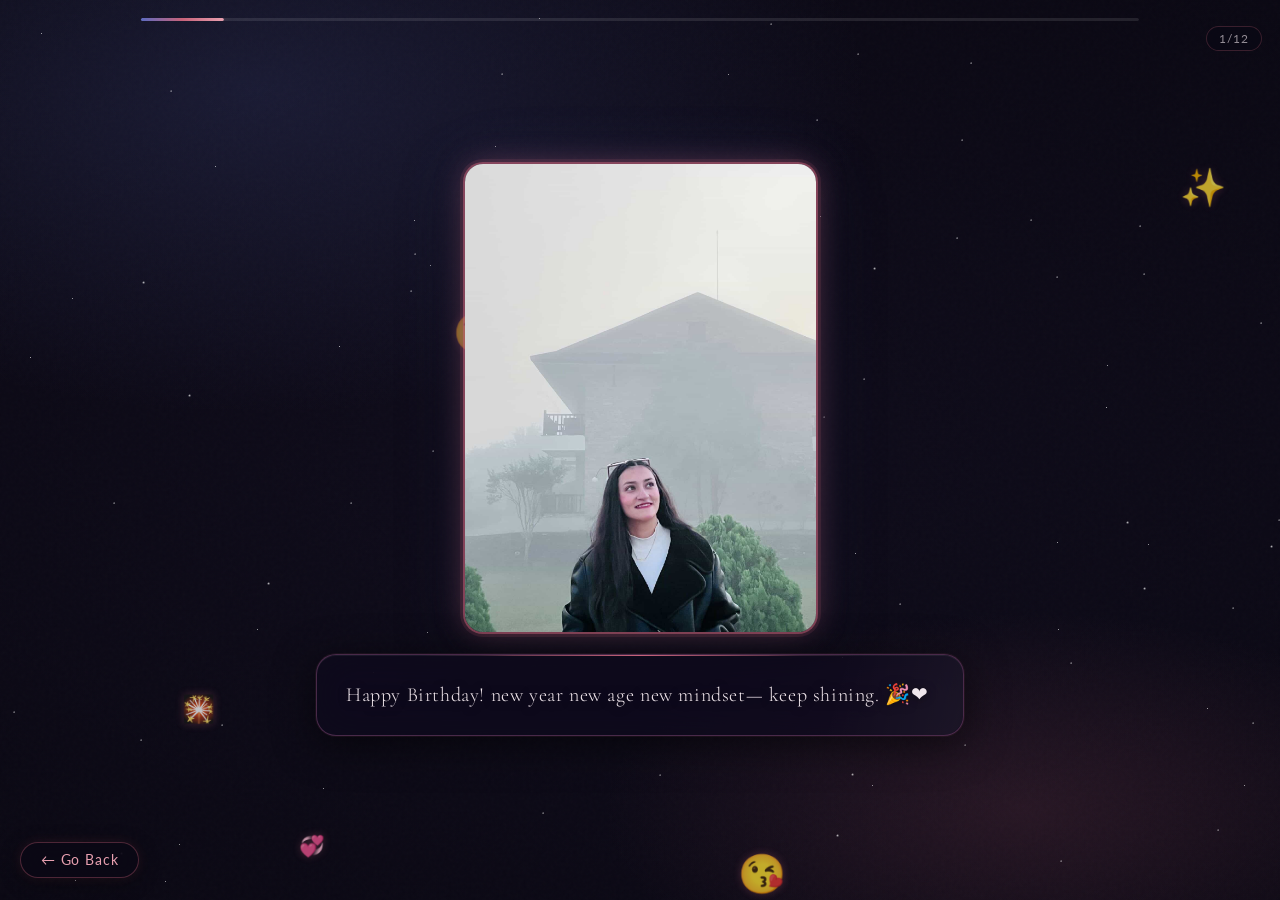
<file: celebration.html>
<!DOCTYPE html>
<html lang="en">

<head>
    <meta charset="UTF-8">
    <meta name="viewport"
        content="width=device-width, initial-scale=1.0, maximum-scale=1.0, user-scalable=no, viewport-fit=cover">
    <meta name="apple-mobile-web-app-capable" content="yes">
    <meta name="apple-mobile-web-app-status-bar-style" content="black-translucent">
    <title>For You — Always</title>

    <!-- Font preconnect for performance -->
    <link rel="preconnect" href="https://fonts.googleapis.com">
    <link rel="preconnect" href="https://fonts.gstatic.com" crossorigin>

    <link rel="stylesheet" href="celebration.css">
    <link rel="stylesheet" href="https://cdnjs.cloudflare.com/ajax/libs/font-awesome/6.5.1/css/all.min.css">
</head>

<body>

    <!-- Ambient depth layers -->
    <div id="stars"></div>
    <div id="flowers-container"></div>
    <div id="emojis-container"></div>
    <div id="hearts-container"></div>
    <div id="confetti-container"></div>

    <!-- Main slideshow -->
    <div id="presentationView" class="presentation-view"></div>

    <!-- Progress bar -->
    <div class="progress-container">
        <div id="progressFill" class="progress-fill"></div>
    </div>

    <!-- Slide counter -->
    <div class="slide-counter" id="slideCounter">1/11</div>

    <!-- Music -->
    <audio id="backgroundMusic" loop autoplay preload="auto">
        <source src="O.mp3" type="audio/mp3">
        <source src="O.ogg" type="audio/ogg">
    </audio>

    <!-- Back button -->
    <div class="back-button">
        <a href="index.html" class="btn-back">← Go Back</a>
    </div>

    <script src="celebration.js"></script>
</body>

</html>
</file>
<file: celebration.css>
/* ============================================================
   CELEBRATION PAGE — DEEP EMOTIONAL CINEMATIC THEME
   ============================================================ */

/* Google Fonts */
@import url("https://fonts.googleapis.com/css2?family=Cormorant+Garamond:ital,wght@0,300;0,400;0,600;1,300;1,400&family=Dancing+Script:wght@400;700&family=Great+Vibes&family=Sacramento&family=Lato:wght@300;400;700&display=swap");

/* ─── iOS Fixes ─────────────────────────────────────────── */
html,
body {
  position: fixed;
  overflow: hidden;
  width: 100%;
  height: 100%;
  overscroll-behavior: none;
  -webkit-overflow-scrolling: touch;
  touch-action: manipulation;
  -webkit-tap-highlight-color: transparent;
  -webkit-touch-callout: none;
  -webkit-user-select: none;
  user-select: none;
}

img {
  -webkit-backface-visibility: hidden;
  backface-visibility: hidden;
  -webkit-transform: translateZ(0);
  transform: translateZ(0);
}

.floating-emoji,
.balloon,
.flower,
.heart,
.animated-emoji,
.star {
  will-change: transform;
  -webkit-backface-visibility: hidden;
  backface-visibility: hidden;
}

/* ─── Reset ─────────────────────────────────────────────── */
* {
  margin: 0;
  padding: 0;
  box-sizing: border-box;
}

/* ─── Design Tokens ─────────────────────────────────────── */
:root {
  --bg-deep: #0a0a12;
  --bg-mid: #0f0f1e;
  --bg-card: rgba(255 255 255 / 0.05);
  --border-glow: rgba(180 100 160 / 0.35);
  --accent: #c8637a;
  /* dusty rose */
  --accent-soft: #e8a0b0;
  --accent-glow: rgba(200 99 122 / 0.55);
  --indigo: #5c6bc0;
  --indigo-soft: rgba(92 107 192 / 0.25);
  --text-light: #f0e6ec;
  --text-dim: rgba(240 230 236 / 0.6);
  --text-card: #1a0e14;
  --font-body: "Lato", sans-serif;
  --font-display: "Cormorant Garamond", serif;
  --font-script: "Dancing Script", cursive;
  --font-fancy: "Great Vibes", cursive;
  --font-sign: "Sacramento", cursive;
}

/* ─── Body & Background ─────────────────────────────────── */
body {
  font-family: var(--font-body);
  overflow: hidden;
  background: var(--bg-deep);
  color: var(--text-light);
  min-height: 100vh;
  position: relative;
}

/* Multi-layer deep background */
body::before {
  content: "";
  position: fixed;
  inset: 0;
  background:
    radial-gradient(ellipse 80% 60% at 20% 10%, rgba(92 107 192 / 0.18) 0%, transparent 60%),
    radial-gradient(ellipse 60% 40% at 80% 90%, rgba(200 99 122 / 0.15) 0%, transparent 55%),
    radial-gradient(ellipse 100% 80% at 50% 50%, #0e0b1a 0%, #080610 100%);
  z-index: -2;
  pointer-events: none;
}

/* Subtle noise texture overlay */
body::after {
  content: "";
  position: fixed;
  inset: 0;
  background-image: url("data:image/svg+xml,%3Csvg viewBox='0 0 256 256' xmlns='http://www.w3.org/2000/svg'%3E%3Cfilter id='noise'%3E%3CfeTurbulence type='fractalNoise' baseFrequency='0.9' numOctaves='4' stitchTiles='stitch'/%3E%3C/filter%3E%3Crect width='100%25' height='100%25' filter='url(%23noise)' opacity='0.04'/%3E%3C/svg%3E");
  z-index: -1;
  pointer-events: none;
  opacity: 0.6;
}

/* ─── Stars ─────────────────────────────────────────────── */
#stars {
  position: fixed;
  top: 0;
  left: 0;
  width: 100%;
  height: 100%;
  z-index: 0;
  pointer-events: none;
}

.star {
  position: absolute;
  background: radial-gradient(circle, #fff 0%, rgba(255 255 255 / 0) 70%);
  border-radius: 50%;
  animation: twinkle var(--dur, 3s) ease-in-out infinite;
}

@keyframes twinkle {

  0%,
  100% {
    opacity: 0.1;
    transform: scale(0.8);
  }

  50% {
    opacity: 0.9;
    transform: scale(1.2);
  }
}

/* ─── Presentation View ─────────────────────────────────── */
.presentation-view {
  position: fixed;
  inset: 0;
  display: flex;
  align-items: center;
  justify-content: center;
  z-index: 10;
}

/* ─── Slide ─────────────────────────────────────────────── */
.slide {
  display: flex;
  flex-direction: column;
  align-items: center;
  justify-content: center;
  width: 100%;
  height: 100%;
  padding: 1rem;
  opacity: 0;
  animation: slideReveal 1.1s cubic-bezier(0.22, 1, 0.36, 1) forwards;
  gap: 1.4rem;
}

@keyframes slideReveal {
  0% {
    opacity: 0;
    transform: translateY(30px) scale(0.97);
  }

  100% {
    opacity: 1;
    transform: translateY(0) scale(1);
  }
}

/* ─── Photo Frame ───────────────────────────────────────── */
.slide img {
  max-width: 82%;
  max-height: 52vh;
  border-radius: 18px;
  object-fit: cover;

  /* Layered glow border */
  box-shadow:
    0 0 0 2px rgba(200 99 122 / 0.5),
    0 0 0 5px rgba(200 99 122 / 0.12),
    0 0 30px rgba(200 99 122 / 0.35),
    0 0 60px rgba(92 107 192 / 0.20),
    0 20px 60px rgba(0 0 0 / 0.7);

  border: none;
  animation: floatPhoto 5s ease-in-out infinite, photoGlow 6s ease-in-out infinite alternate;
  transition: transform 0.4s ease;
}

@keyframes floatPhoto {

  0%,
  100% {
    transform: translateY(0px);
  }

  50% {
    transform: translateY(-10px);
  }
}

@keyframes photoGlow {
  0% {
    box-shadow:
      0 0 0 2px rgba(200 99 122 / 0.4),
      0 0 0 5px rgba(200 99 122 / 0.10),
      0 0 25px rgba(200 99 122 / 0.30),
      0 0 50px rgba(92 107 192 / 0.18),
      0 20px 60px rgba(0 0 0 / 0.7);
  }

  100% {
    box-shadow:
      0 0 0 2px rgba(200 99 122 / 0.7),
      0 0 0 8px rgba(200 99 122 / 0.18),
      0 0 45px rgba(200 99 122 / 0.55),
      0 0 80px rgba(92 107 192 / 0.30),
      0 20px 60px rgba(0 0 0 / 0.7);
  }
}

.slide img.zoomed {
  transform: scale(1.55);
  z-index: 20;
  position: relative;
}

/* ─── Message Frame ─────────────────────────────────────── */
.message-frame {
  position: relative;
  max-width: 82%;
  max-height: 70vh;
  overflow-y: auto;
  -webkit-overflow-scrolling: touch;
  padding: 1.4rem 1.8rem;
  border-radius: 20px;

  /* Frosted glass */
  background: rgba(15 10 28 / 0.72);
  backdrop-filter: blur(20px) saturate(150%);
  -webkit-backdrop-filter: blur(20px) saturate(150%);

  border: 1px solid var(--border-glow);
  box-shadow:
    0 0 0 1px rgba(200 99 122 / 0.08),
    0 8px 40px rgba(0 0 0 / 0.55),
    inset 0 1px 0 rgba(255 255 255 / 0.06);

  color: var(--text-light);
  font-family: var(--font-display);
  font-size: 1.25rem;
  font-weight: 300;
  line-height: 1.75;
  letter-spacing: 0.03em;
  text-align: center;
  text-shadow: 0 1px 8px rgba(0 0 0 / 0.5);

  animation: cardReveal 1s 0.3s cubic-bezier(0.22, 1, 0.36, 1) forwards;
  opacity: 0;
}

@keyframes cardReveal {
  0% {
    opacity: 0;
    transform: translateY(18px);
    filter: blur(4px);
  }

  100% {
    opacity: 1;
    transform: translateY(0);
    filter: blur(0);
  }
}

/* Sheen sweep */
.message-frame::before {
  content: "";
  position: absolute;
  inset: 0;
  border-radius: 20px;
  background: linear-gradient(105deg,
      transparent 40%,
      rgba(255 255 255 / 0.04) 50%,
      transparent 60%);
  background-size: 200% 100%;
  animation: sheen 4s linear infinite;
  pointer-events: none;
}

@keyframes sheen {
  0% {
    background-position: 200% 0;
  }

  100% {
    background-position: -200% 0;
  }
}

/* Top accent line */
.message-frame::after {
  content: "";
  position: absolute;
  top: 0;
  left: 15%;
  right: 15%;
  height: 1px;
  background: linear-gradient(90deg, transparent, var(--accent), transparent);
  border-radius: 50%;
}

/* ─── Animated Words ────────────────────────────────────── */
.message-frame .animated-word {
  display: inline-block;
  animation: wordDrift 0.6s cubic-bezier(0.22, 1, 0.36, 1) both;
  transform-origin: center bottom;
}

@keyframes wordDrift {
  0% {
    opacity: 0;
    transform: translateY(10px);
    filter: blur(3px);
  }

  100% {
    opacity: 1;
    transform: translateY(0);
    filter: blur(0);
  }
}

.message-frame .emoji {
  display: inline-block;
  animation: emojiPulse 3s ease-in-out infinite;
}

@keyframes emojiPulse {

  0%,
  100% {
    transform: scale(1) rotate(0deg);
  }

  30% {
    transform: scale(1.25) rotate(8deg);
  }

  60% {
    transform: scale(1.1) rotate(-5deg);
  }
}

/* ─── Animated Text ─────────────────────────────────────── */
.animated-text {
  opacity: 0;
  animation: cardReveal 1s 0.5s forwards;
}

/* ─── Love / Memory Letter ──────────────────────────────── */
.love-letter {
  font-family: var(--font-script);
  font-size: 1.25rem;
  line-height: 1.85;
  color: #f5e8ef;
  text-align: left;
  text-shadow: 0 1px 6px rgba(0 0 0 / 0.4);
}

.love-letter .letter-title {
  font-family: var(--font-fancy);
  font-size: 2.4rem;
  text-align: center;
  margin-bottom: 1.1rem;
  background: linear-gradient(135deg, var(--accent-soft) 0%, #f0b8c8 50%, var(--accent) 100%);
  -webkit-background-clip: text;
  -webkit-text-fill-color: transparent;
  background-clip: text;
  animation: titleGlow 4s ease-in-out infinite alternate;
}

@keyframes titleGlow {
  0% {
    filter: drop-shadow(0 0 6px rgba(200 99 122 / 0.5));
  }

  100% {
    filter: drop-shadow(0 0 18px rgba(200 99 122 / 0.9));
  }
}

.love-letter .letter-paragraph {
  margin-bottom: 0.9rem;
  opacity: 0;
  animation: fadeInUp 0.8s ease-out forwards;
}

.love-letter .letter-paragraph:nth-child(2) {
  animation-delay: 0.15s;
}

.love-letter .letter-paragraph:nth-child(3) {
  animation-delay: 0.35s;
}

.love-letter .letter-paragraph:nth-child(4) {
  animation-delay: 0.55s;
}

.love-letter .letter-paragraph:nth-child(5) {
  animation-delay: 0.75s;
}

@keyframes fadeInUp {
  from {
    opacity: 0;
    transform: translateY(16px);
  }

  to {
    opacity: 1;
    transform: translateY(0);
  }
}

.love-letter .letter-signature {
  font-family: var(--font-sign);
  font-size: 1.9rem;
  margin-top: 1.6rem;
  text-align: right;
  color: var(--accent-soft);
  animation: signSlide 1.2s 0.9s ease-out both;
}

@keyframes signSlide {
  from {
    opacity: 0;
    transform: translateX(40px) rotate(-3deg);
  }

  to {
    opacity: 1;
    transform: translateX(0) rotate(0deg);
  }
}

/* ─── Floating Elements ─────────────────────────────────── */
.floating-emoji {
  position: fixed;
  font-size: 1.8rem;
  animation: floatUp linear infinite;
  z-index: 1;
  bottom: -60px;
  opacity: 0.7;
  filter: drop-shadow(0 0 6px rgba(200 99 122 / 0.5));
}

.balloon {
  position: fixed;
  width: 26px;
  height: 34px;
  border-radius: 50%;
  bottom: -60px;
  animation: floatUp linear infinite;
  z-index: 1;
  opacity: 0.55;
}

.balloon::before {
  content: "";
  position: absolute;
  width: 5px;
  height: 8px;
  background: inherit;
  bottom: -4px;
  left: 50%;
  transform: translateX(-50%);
  border-radius: 0 0 3px 3px;
}

.balloon::after {
  content: "";
  position: absolute;
  width: 1px;
  height: 28px;
  background: rgba(255 255 255 / 0.3);
  bottom: -32px;
  left: 50%;
  transform: translateX(-50%);
}

.flower {
  position: fixed;
  z-index: 1;
  animation: floatFlower linear infinite;
  bottom: -60px;
  font-size: 1.7rem;
  opacity: 0.65;
}

@keyframes floatFlower {
  0% {
    transform: translateY(0) translateX(0) rotate(0deg);
  }

  25% {
    transform: translateY(-25vh) translateX(var(--random-x, 20px)) rotate(90deg);
  }

  50% {
    transform: translateY(-55vh) translateX(calc(var(--random-x, 20px) * -1)) rotate(180deg);
  }

  75% {
    transform: translateY(-80vh) translateX(var(--random-x, 20px)) rotate(270deg);
  }

  100% {
    transform: translateY(-120vh) translateX(0) rotate(360deg);
  }
}

.heart {
  position: fixed;
  color: var(--accent);
  font-size: 1.3rem;
  z-index: 1;
  animation: floatHeart linear infinite;
  bottom: -60px;
  opacity: 0.65;
  filter: drop-shadow(0 0 6px var(--accent-glow));
}

@keyframes floatHeart {
  0% {
    transform: translateY(0) translateX(0) scale(1);
  }

  50% {
    transform: translateY(-60vh) translateX(var(--random-x, 20px)) scale(1.4);
  }

  100% {
    transform: translateY(-120vh) translateX(calc(var(--random-x, 20px) * -0.5)) scale(0.9);
  }
}

.animated-emoji {
  position: fixed;
  font-size: 1.8rem;
  z-index: 1;
  animation: emojiFloat 8s ease-in-out infinite;
  opacity: 0.75;
  filter: drop-shadow(0 0 4px rgba(200 99 122 / 0.4));
}

@keyframes emojiFloat {

  0%,
  100% {
    transform: translateY(0) scale(1);
  }

  50% {
    transform: translateY(-22px) scale(1.15);
  }
}

@keyframes floatUp {
  0% {
    transform: translateY(0) translateX(0);
  }

  100% {
    transform: translateY(-120vh) translateX(var(--random-x, 20px));
  }
}

/* ─── Confetti ──────────────────────────────────────────── */
#confetti-container {
  position: fixed;
  inset: 0;
  pointer-events: none;
  z-index: 5;
}

.confetti {
  position: absolute;
  width: 8px;
  height: 8px;
  opacity: 0.8;
  border-radius: 2px;
  animation: confettiFall 3s linear forwards;
}

@keyframes confettiFall {
  0% {
    transform: translateY(0) rotate(0deg);
    opacity: 0.9;
  }

  80% {
    opacity: 0.7;
  }

  100% {
    transform: translateY(100vh) rotate(720deg);
    opacity: 0;
  }
}

/* ─── Progress Bar ──────────────────────────────────────── */
.progress-container {
  position: fixed;
  top: 18px;
  left: 50%;
  transform: translateX(-50%);
  width: 78%;
  height: 3px;
  background: rgba(255 255 255 / 0.10);
  border-radius: 10px;
  z-index: 100;
  overflow: hidden;
}

.progress-fill {
  height: 100%;
  width: 0%;
  background: linear-gradient(90deg, var(--indigo), var(--accent), var(--accent-soft));
  border-radius: 10px;
  transition: width 0.5s cubic-bezier(0.4, 0, 0.2, 1);
  box-shadow: 0 0 8px var(--accent-glow);
}

/* ─── Slide Counter ─────────────────────────────────────── */
.slide-counter {
  position: fixed;
  top: 26px;
  right: 18px;
  background: rgba(10 8 20 / 0.65);
  backdrop-filter: blur(12px);
  -webkit-backdrop-filter: blur(12px);
  border: 1px solid rgba(200 99 122 / 0.25);
  color: var(--text-dim);
  padding: 4px 12px;
  border-radius: 20px;
  font-size: 0.78rem;
  letter-spacing: 0.08em;
  font-family: var(--font-body);
  z-index: 100;
}

/* ─── Back Button ───────────────────────────────────────── */
.back-button {
  position: fixed;
  bottom: 22px;
  left: 20px;
  z-index: 100;
}

.btn-back {
  display: inline-flex;
  align-items: center;
  gap: 6px;
  padding: 9px 20px;
  background: rgba(10 8 20 / 0.7);
  backdrop-filter: blur(12px);
  -webkit-backdrop-filter: blur(12px);
  color: var(--accent-soft);
  border: 1px solid rgba(200 99 122 / 0.35);
  border-radius: 50px;
  font-family: var(--font-body);
  font-size: 0.85rem;
  font-weight: 400;
  letter-spacing: 0.06em;
  text-decoration: none;
  box-shadow: 0 4px 20px rgba(0 0 0 / 0.4), 0 0 12px rgba(200 99 122 / 0.15);
  transition: all 0.35s ease;
}

.btn-back:hover {
  background: rgba(200 99 122 / 0.20);
  border-color: var(--accent);
  color: #fff;
  transform: translateY(-2px);
  box-shadow: 0 8px 28px rgba(0 0 0 / 0.5), 0 0 20px rgba(200 99 122 / 0.3);
}

/* ─── Fade-In Utility ───────────────────────────────────── */
@keyframes fadeIn {
  from {
    opacity: 0;
    transform: translateY(20px);
  }

  to {
    opacity: 1;
    transform: translateY(0);
  }
}

.active {
  opacity: 1 !important;
}

/* ─── Responsive — Tablet / Small Desktop ───────────────── */
@media screen and (max-width: 768px) {
  .slide img {
    max-height: 46vh;
    max-width: 90%;
  }

  .message-frame {
    font-size: 1.08rem;
    padding: 1.1rem 1.3rem;
    max-width: 91%;
    max-height: 65vh;
  }

  .love-letter {
    font-size: 1.05rem;
    line-height: 1.7;
  }

  .love-letter .letter-title {
    font-size: 1.9rem;
    margin-bottom: 0.8rem;
  }

  .love-letter .letter-paragraph {
    margin-bottom: 0.7rem;
  }

  .love-letter .letter-signature {
    font-size: 1.6rem;
    margin-top: 1rem;
  }
}

/* ─── Responsive — Small phones ─────────────────────────── */
@media screen and (max-width: 320px),
screen and (max-height: 568px) {
  .slide img {
    max-height: 36vh;
    max-width: 95%;
  }

  .message-frame {
    font-size: 0.88rem;
    padding: 0.75rem 0.9rem;
    margin-top: 0.5rem;
    max-width: 95%;
    max-height: 60vh;
  }

  .love-letter {
    font-size: 0.82rem;
    line-height: 1.5;
  }

  .love-letter .letter-title {
    font-size: 1.45rem;
    margin-bottom: 0.6rem;
  }

  .love-letter .letter-paragraph {
    margin-bottom: 0.55rem;
  }

  .love-letter .letter-signature {
    font-size: 1.3rem;
    margin-top: 0.8rem;
  }

  .btn-back {
    padding: 7px 14px;
    font-size: 0.8rem;
  }
}

/* ─── Responsive — Medium iPhones ──────────────────────── */
@media screen and (min-width: 321px) and (max-width: 375px) {
  .slide img {
    max-height: 41vh;
    max-width: 92%;
  }

  .message-frame {
    font-size: 0.95rem;
    padding: 0.85rem 1rem;
    max-width: 93%;
    max-height: 62vh;
  }

  .love-letter {
    font-size: 0.92rem;
    line-height: 1.6;
  }

  .love-letter .letter-title {
    font-size: 1.65rem;
    margin-bottom: 0.7rem;
  }

  .love-letter .letter-paragraph {
    margin-bottom: 0.6rem;
  }

  .love-letter .letter-signature {
    font-size: 1.4rem;
    margin-top: 0.9rem;
  }
}

/* ─── Responsive — Large iPhones ────────────────────────── */
@media screen and (min-width: 376px) and (max-width: 428px) {
  .slide img {
    max-height: 44vh;
    max-width: 90%;
  }

  .message-frame {
    font-size: 1rem;
    padding: 0.9rem 1.05rem;
    max-width: 91%;
    max-height: 63vh;
  }

  .love-letter {
    font-size: 0.97rem;
    line-height: 1.65;
  }

  .love-letter .letter-title {
    font-size: 1.75rem;
    margin-bottom: 0.75rem;
  }

  .love-letter .letter-paragraph {
    margin-bottom: 0.65rem;
  }

  .love-letter .letter-signature {
    font-size: 1.5rem;
    margin-top: 1rem;
  }
}

/* ─── Landscape ─────────────────────────────────────────── */
@media screen and (max-height: 480px) and (orientation: landscape) {
  .slide {
    flex-direction: row;
    justify-content: space-around;
    align-items: center;
    padding: 0 1rem;
    gap: 1rem;
  }

  .slide img {
    max-height: 72vh;
    max-width: 44%;
  }

  .message-frame {
    margin-top: 0;
    margin-left: 1rem;
    max-width: 46%;
  }

  .back-button {
    bottom: 10px;
    left: 10px;
  }

  .btn-back {
    padding: 5px 12px;
    font-size: 0.78rem;
  }
}

/* ─── Notch / Safe Area ─────────────────────────────────── */
@supports (padding: max(0px)) {
  .presentation-view {
    padding-left: max(1rem, env(safe-area-inset-left));
    padding-right: max(1rem, env(safe-area-inset-right));
    padding-top: max(1rem, env(safe-area-inset-top));
    padding-bottom: max(1rem, env(safe-area-inset-bottom));
  }

  .back-button {
    bottom: max(22px, env(safe-area-inset-bottom));
    left: max(20px, env(safe-area-inset-left));
  }

  .progress-container {
    top: max(18px, env(safe-area-inset-top));
  }
}

/* ─── Cake Cutting Interactive Scene ────────────────────── */
.cake-cutting-slide {
  background: radial-gradient(circle at center, rgba(30, 20, 50, 0.8) 0%, var(--bg-deep) 100%);
}

.cake-scene {
  display: flex;
  flex-direction: column;
  align-items: center;
  justify-content: center;
  width: 100%;
  height: 100%;
  padding-top: 40px;
}

.cake-title {
  font-family: var(--font-display);
  font-size: 2.2rem;
  color: var(--accent-soft);
  text-align: center;
  margin-bottom: 5px;
  text-shadow: 0 0 15px var(--accent-glow);
  animation: titlePulse 2s ease-in-out infinite;
}

.cake-subtitle {
  font-family: var(--font-body);
  font-size: 1rem;
  color: var(--text-dim);
  margin-bottom: 20px;
  opacity: 0.8;
}

@keyframes titlePulse {

  0%,
  100% {
    transform: scale(1);
    opacity: 1;
  }

  50% {
    transform: scale(1.05);
    opacity: 0.9;
  }
}

.cake-stage {
  position: relative;
  width: 90%;
  max-width: 500px;
  height: 350px;
  background: rgba(255, 255, 255, 0.03);
  border-radius: 30px;
  border: 1px dashed rgba(200, 99, 122, 0.2);
  display: flex;
  align-items: center;
  justify-content: center;
  overflow: visible;
  touch-action: none;
}

/* ─── The Cake ──────────────────────────────────────────── */
.cake-wrapper {
  position: absolute;
  width: 200px;
  height: 180px;
  cursor: grab;
  z-index: 5;
  transition: transform 0.2s cubic-bezier(0.175, 0.885, 0.32, 1.275);
}

.cake-wrapper.dragging {
  cursor: grabbing;
  transform: scale(1.05);
  box-shadow: 0 20px 40px rgba(0, 0, 0, 0.5);
  z-index: 10;
}

.cake {
  position: relative;
  width: 100%;
  height: 100%;
  display: flex;
  flex-direction: column;
  align-items: center;
  justify-content: flex-end;
}

.cake-hidden {
  display: none;
}

.cake-bottom-layer {
  width: 180px;
  height: 60px;
  background: linear-gradient(to bottom, #f08080, #cd5c5c);
  border-radius: 10px 10px 4px 4px;
  position: relative;
  box-shadow: inset 0 2px 5px rgba(255, 255, 255, 0.2);
}

.cake-middle-layer {
  width: 140px;
  height: 50px;
  background: linear-gradient(to bottom, #ffb6c1, #ff69b4);
  border-radius: 8px 8px 0 0;
  margin-bottom: -5px;
  position: relative;
}

.cake-top-layer {
  width: 100px;
  height: 40px;
  background: linear-gradient(to bottom, #fff0f5, #ffe4e1);
  border-radius: 6px 6px 0 0;
  margin-bottom: -5px;
  position: relative;
  display: flex;
  justify-content: space-around;
}

.cake-plate {
  width: 210px;
  height: 10px;
  background: #f0f0f0;
  border-radius: 50%;
  margin-bottom: -5px;
  box-shadow: 0 4px 10px rgba(0, 0, 0, 0.3);
}

/* Candles */
.candle {
  width: 6px;
  height: 25px;
  background: linear-gradient(to bottom, #ffd700, #ffa500);
  position: absolute;
  top: -20px;
  left: var(--pos);
  border-radius: 2px;
}

.flame {
  width: 10px;
  height: 12px;
  background: #ff4500;
  border-radius: 50% 50% 20% 20%;
  position: absolute;
  top: -10px;
  left: -2px;
  animation: flicker 0.1s infinite alternate;
  box-shadow: 0 0 10px #ff4500;
}

@keyframes flicker {
  0% {
    transform: scale(1) skewX(2deg);
  }

  100% {
    transform: scale(1.1) skewX(-2deg);
  }
}

/* ─── The Knife ─────────────────────────────────────────── */
.knife-wrapper {
  position: absolute;
  bottom: 20px;
  right: 20px;
  width: 60px;
  height: 60px;
  cursor: grab;
  z-index: 15;
  display: flex;
  flex-direction: column;
  align-items: center;
}

.knife {
  font-size: 40px;
  filter: drop-shadow(0 4px 8px rgba(0, 0, 0, 0.5));
  transition: transform 0.2s;
}

.knife-wrapper.dragging .knife {
  transform: rotate(-45deg) scale(1.2);
}

.knife-hint {
  font-size: 0.7rem;
  color: var(--accent-soft);
  margin-top: 5px;
  white-space: nowrap;
  animation: hintPulse 1.5s infinite;
}

@keyframes hintPulse {

  0%,
  100% {
    opacity: 0.5;
  }

  50% {
    opacity: 1;
    transform: translateX(-5px);
  }
}

.knife-slash {
  animation: slashEffect 0.4s ease-out forwards;
}

@keyframes slashEffect {
  0% {
    transform: translate(0, 0) rotate(-45deg);
  }

  30% {
    transform: translate(-30px, -30px) rotate(-60deg);
  }

  100% {
    transform: translate(30px, 30px) rotate(0deg);
    opacity: 0;
  }
}

/* ─── Cake Cut Animations ───────────────────────────────── */
.cake-cut-left,
.cake-cut-right {
  position: absolute;
  bottom: 0;
  width: 50%;
  height: 100%;
  display: none;
  background-size: 200px 180px;
  pointer-events: none;
}

.cake-slice-left {
  display: block;
  animation: sliceLeft 1s cubic-bezier(0.22, 1, 0.36, 1) forwards;
}

.cake-slice-right {
  display: block;
  animation: sliceRight 1s cubic-bezier(0.22, 1, 0.36, 1) forwards;
}

/* We simulate cake slices with CSS gradients to match the cake */
.cake-cut-left {
  left: 0;
  background:
    linear-gradient(to bottom, transparent 40%, #fff0f5 40%, #fff0f5 55%, #ffb6c1 55%, #ffb6c1 75%, #f08080 75%, #f08080 95%, #f0f0f0 95%);
  clip-path: polygon(0 0, 100% 0, 100% 100%, 0 100%);
}

.cake-cut-right {
  right: 0;
  background:
    linear-gradient(to bottom, transparent 40%, #fff0f5 40%, #fff0f5 55%, #ffb6c1 55%, #ffb6c1 75%, #f08080 75%, #f08080 95%, #f0f0f0 95%);
  clip-path: polygon(0 0, 100% 0, 100% 100%, 0 100%);
}

@keyframes sliceLeft {
  0% {
    transform: translateX(0);
    opacity: 1;
  }

  100% {
    transform: translateX(-60px) rotate(-15deg);
    opacity: 0.8;
  }
}

@keyframes sliceRight {
  0% {
    transform: translateX(0);
    opacity: 1;
  }

  100% {
    transform: translateX(60px) rotate(15deg);
    opacity: 0.8;
  }
}

/* ─── Cut Message ───────────────────────────────────────── */
.cut-message {
  margin-top: 30px;
  padding: 15px 25px;
  background: rgba(200, 99, 122, 0.2);
  border-radius: 50px;
  border: 1px solid var(--accent);
  display: flex;
  align-items: center;
  gap: 10px;
  opacity: 0;
  transform: translateY(20px);
  transition: all 0.6s cubic-bezier(0.175, 0.885, 0.32, 1.275);
  pointer-events: none;
}

.cut-message-show {
  opacity: 1;
  transform: translateY(0);
}

.cut-msg-text {
  font-family: var(--font-display);
  font-size: 1.4rem;
  color: #fff;
}

.cut-msg-emoji {
  font-size: 1.8rem;
}

/* Responsive fixes for cake cutting */
@media screen and (max-width: 480px) {
  .cake-stage {
    height: 300px;
  }

  .cake-wrapper {
    width: 160px;
    height: 140px;
  }

  .cake-title {
    font-size: 1.6rem;
  }
}
</file>
